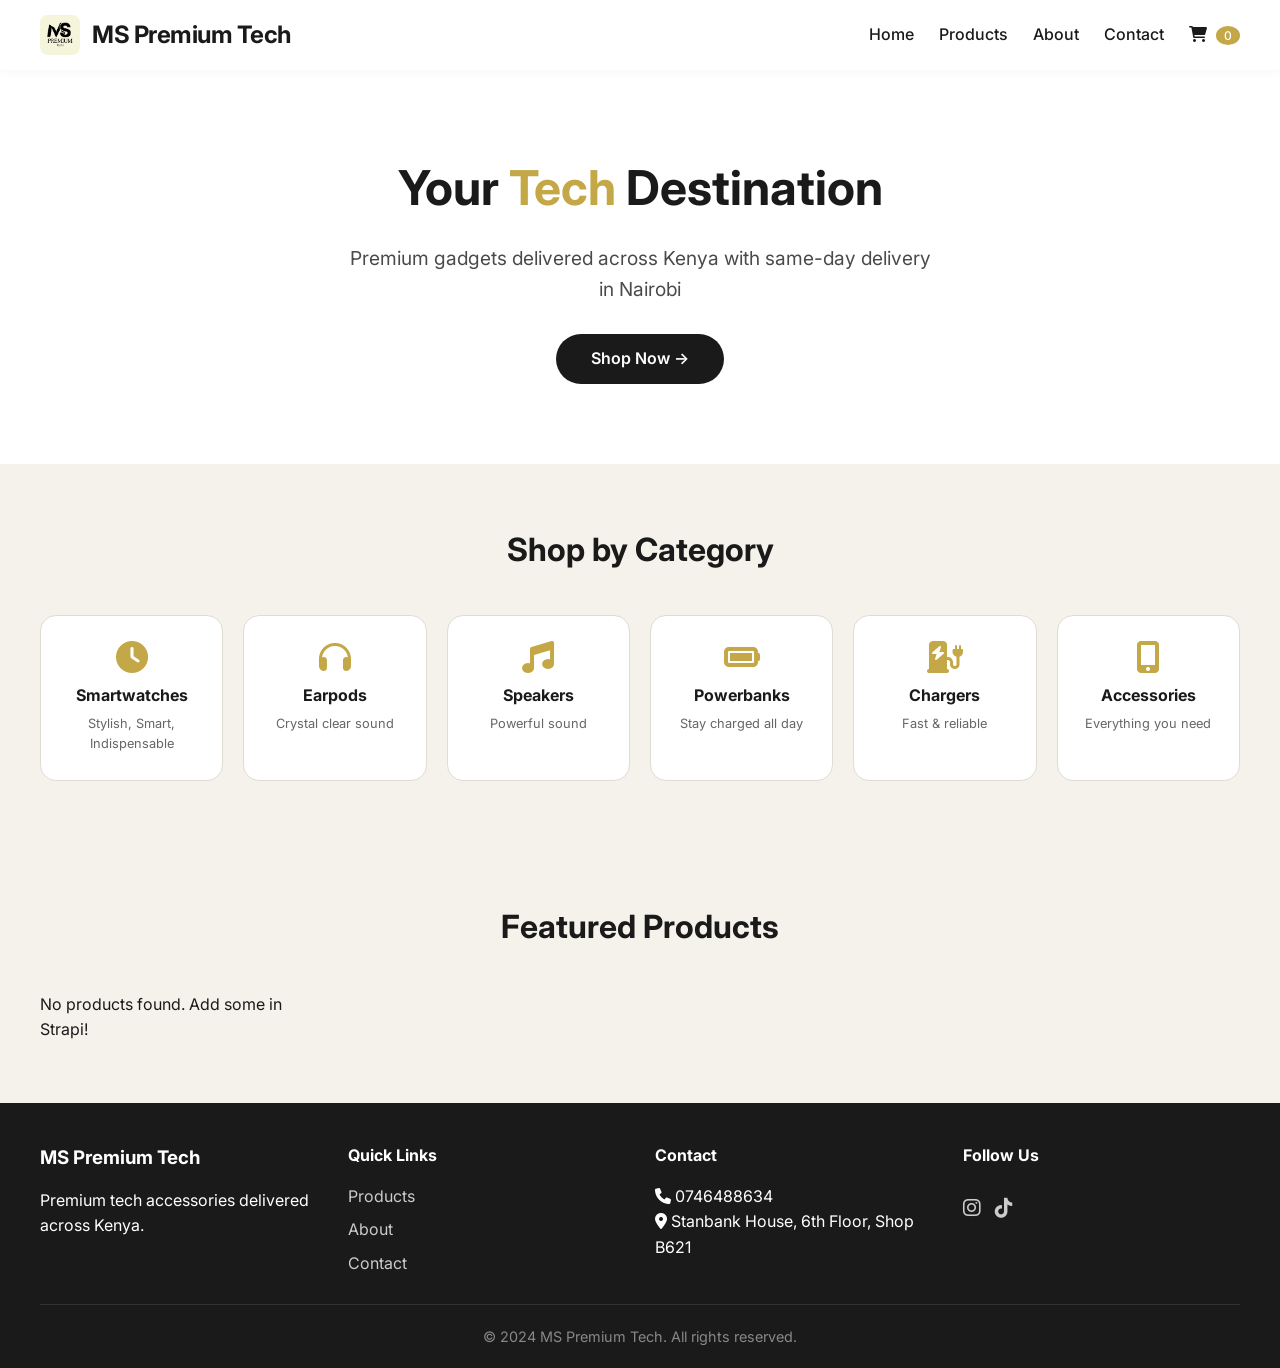
<file: index.html>
<!DOCTYPE html>
<html lang="en">
<head>
    <meta charset="UTF-8">
    <meta name="viewport" content="width=device-width, initial-scale=1.0">
    <title>MS Premium Tech - Premium Tech Accessories</title>
    <link rel="stylesheet" href="style.css">
    <link href="https://fonts.googleapis.com/css2?family=Inter:wght@300;400;500;600;700;800&display=swap" rel="stylesheet">
    <link rel="stylesheet" href="https://cdnjs.cloudflare.com/ajax/libs/font-awesome/6.0.0/css/all.min.css">
</head>
<body>
    <!-- NAVBAR -->
    <header class="navbar">
        <div class="logo-container">
            <img src="images/logo.png" alt="MS Premium Tech Logo" class="logo-image" onerror="this.src='https://placehold.co/40x40/1a1a1a/ffffff?text=MS'">
            <span class="logo-full">MS Premium Tech</span>
        </div>
        <nav>
            <a href="index.html">Home</a>
            <a href="products.html">Products</a>
            <a href="about.html">About</a>
            <a href="contact.html">Contact</a>
            <a href="cart.html" class="cart-link"><i class="fas fa-shopping-cart"></i> <span id="cartCount">0</span></a>
        </nav>
        <button class="mobile-menu-btn" onclick="toggleMobileMenu()"><i class="fas fa-bars"></i></button>
    </header>

    <!-- HERO SECTION -->
    <section class="hero">
        <div class="hero-content">
            <h1>Your <span class="highlight">Tech</span> Destination</h1>
            <p>Premium gadgets delivered across Kenya with same-day delivery in Nairobi</p>
            <a href="products.html" class="cta-btn">Shop Now →</a>
        </div>
    </section>

    <!-- CATEGORIES -->
    <section class="categories">
        <h2>Shop by Category</h2>
        <div class="category-grid">
            <div class="category-card" onclick="filterCategory('smartwatches')">
                <i class="fas fa-clock"></i>
                <h3>Smartwatches</h3>
                <p>Stylish, Smart, Indispensable</p>
            </div>
            <div class="category-card" onclick="filterCategory('earpods')">
                <i class="fas fa-headphones"></i>
                <h3>Earpods</h3>
                <p>Crystal clear sound</p>
            </div>
            <div class="category-card" onclick="filterCategory('speakers')">
                <i class="fas fa-music"></i>
                <h3>Speakers</h3>
                <p>Powerful sound</p>
            </div>
            <div class="category-card" onclick="filterCategory('powerbanks')">
                <i class="fas fa-battery-full"></i>
                <h3>Powerbanks</h3>
                <p>Stay charged all day</p>
            </div>
            <div class="category-card" onclick="filterCategory('chargers')">
                <i class="fas fa-charging-station"></i>
                <h3>Chargers</h3>
                <p>Fast & reliable</p>
            </div>
            <div class="category-card" onclick="filterCategory('accessories')">
                <i class="fas fa-mobile-alt"></i>
                <h3>Accessories</h3>
                <p>Everything you need</p>
            </div>
        </div>
    </section>

    <!-- FEATURED PRODUCTS -->
    <section class="featured-products">
        <h2>Featured Products</h2>
        <div class="product-grid" id="featuredGrid"></div>
    </section>

    <!-- FOOTER -->
    <footer class="footer">
        <div class="footer-content">
            <div class="footer-section">
                <h3>MS Premium Tech</h3>
                <p>Premium tech accessories delivered across Kenya.</p>
            </div>
            <div class="footer-section">
                <h4>Quick Links</h4>
                <a href="products.html">Products</a>
                <a href="about.html">About</a>
                <a href="contact.html">Contact</a>
            </div>
            <div class="footer-section">
                <h4>Contact</h4>
                <p><i class="fas fa-phone"></i> 0746488634</p>
                <p><i class="fas fa-map-marker-alt"></i> Stanbank House, 6th Floor, Shop B621</p>
            </div>
            <div class="footer-section">
                <h4>Follow Us</h4>
                <div class="social-links">
                    <a href="#"><i class="fab fa-instagram"></i></a>
                    <a href="#"><i class="fab fa-tiktok"></i></a>
                </div>
            </div>
        </div>
        <div class="footer-bottom">
            <p>&copy; 2024 MS Premium Tech. All rights reserved.</p>
        </div>
    </footer>

    <script src="script.js"></script>
</body>
</html>
</file>
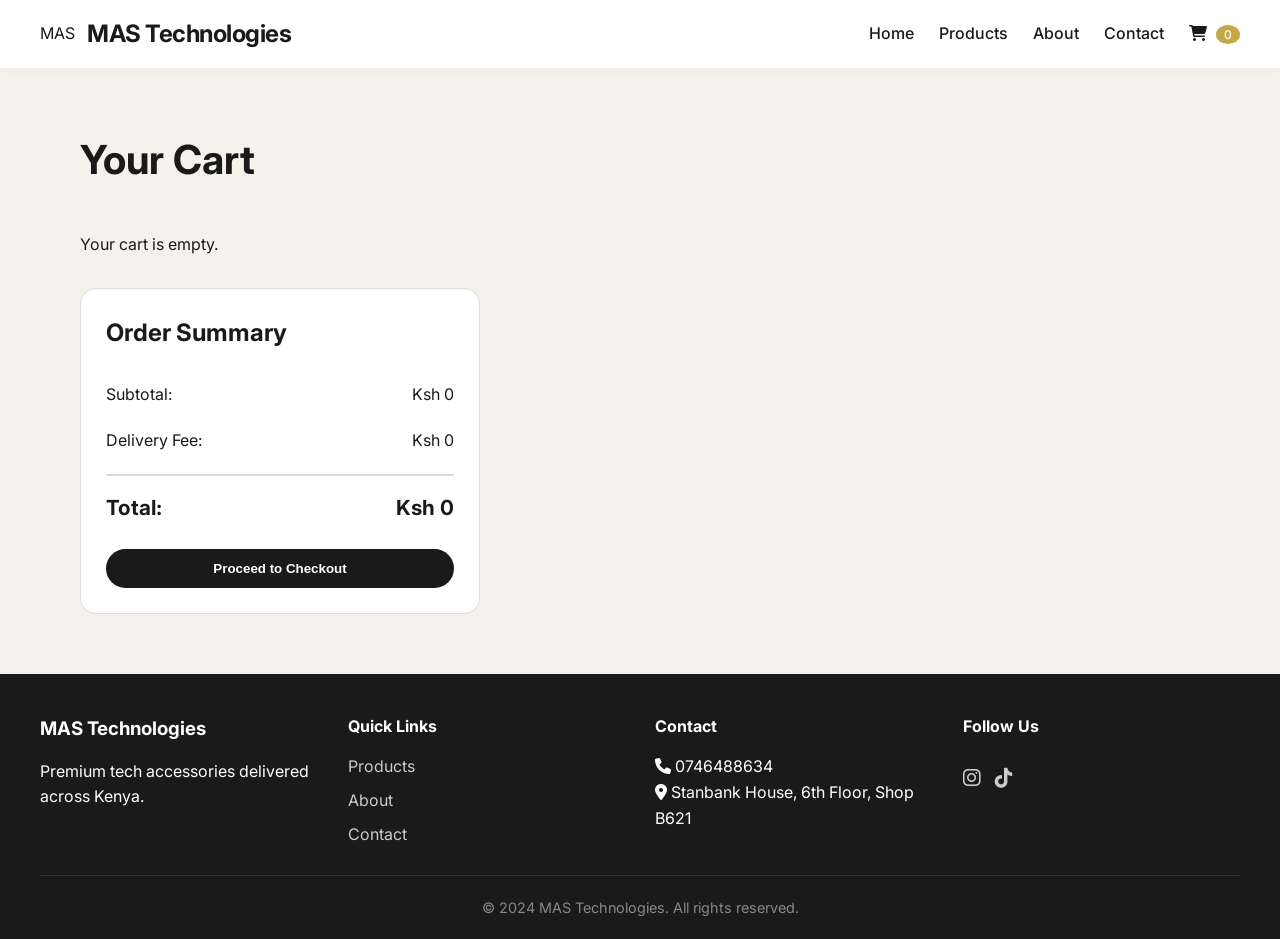
<file: cart.html>
<!DOCTYPE html>
<html lang="en">
<head>
    <meta charset="UTF-8">
    <meta name="viewport" content="width=device-width, initial-scale=1.0">
    <title>Cart - MAS Technologies</title>
    <link rel="stylesheet" href="style.css">
    <link href="https://fonts.googleapis.com/css2?family=Inter:wght@300;400;500;600;700;800&display=swap" rel="stylesheet">
    <link rel="stylesheet" href="https://cdnjs.cloudflare.com/ajax/libs/font-awesome/6.0.0/css/all.min.css">
</head>
<body>
    <header class="navbar">
        <div class="logo-container">
            <div class="logo-square">MAS</div>
            <span class="logo-full">MAS Technologies</span>
        </div>
        <nav>
            <a href="index.html">Home</a>
            <a href="products.html">Products</a>
            <a href="about.html">About</a>
            <a href="contact.html">Contact</a>
            <a href="cart.html" class="cart-link"><i class="fas fa-shopping-cart"></i> <span id="cartCount">0</span></a>
        </nav>
        <button class="mobile-menu-btn" onclick="toggleMobileMenu()"><i class="fas fa-bars"></i></button>
    </header>

    <section class="cart-page">
        <h1>Your Cart</h1>
        <div id="cartItems" class="cart-items"></div>
        <div class="cart-summary">
            <h2>Order Summary</h2>
            <div class="summary-row">
                <span>Subtotal:</span>
                <span id="subtotal">Ksh 0</span>
            </div>
            <div class="summary-row">
                <span>Delivery Fee:</span>
                <span id="deliveryFee">Ksh 0</span>
            </div>
            <div class="summary-row total">
                <span>Total:</span>
                <span id="total">Ksh 0</span>
            </div>
            <button class="btn-primary" onclick="goToCheckout()">Proceed to Checkout</button>
        </div>
    </section>

    <footer class="footer">
        <div class="footer-content">
            <div class="footer-section">
                <h3>MAS Technologies</h3>
                <p>Premium tech accessories delivered across Kenya.</p>
            </div>
            <div class="footer-section">
                <h4>Quick Links</h4>
                <a href="products.html">Products</a>
                <a href="about.html">About</a>
                <a href="contact.html">Contact</a>
            </div>
            <div class="footer-section">
                <h4>Contact</h4>
                <p><i class="fas fa-phone"></i> 0746488634</p>
                <p><i class="fas fa-map-marker-alt"></i> Stanbank House, 6th Floor, Shop B621</p>
            </div>
            <div class="footer-section">
                <h4>Follow Us</h4>
                <div class="social-links">
                    <a href="#"><i class="fab fa-instagram"></i></a>
                    <a href="#"><i class="fab fa-tiktok"></i></a>
                </div>
            </div>
        </div>
        <div class="footer-bottom">
            <p>&copy; 2024 MAS Technologies. All rights reserved.</p>
        </div>
    </footer>

    <script src="script.js"></script>
</body>
</html>
</file>
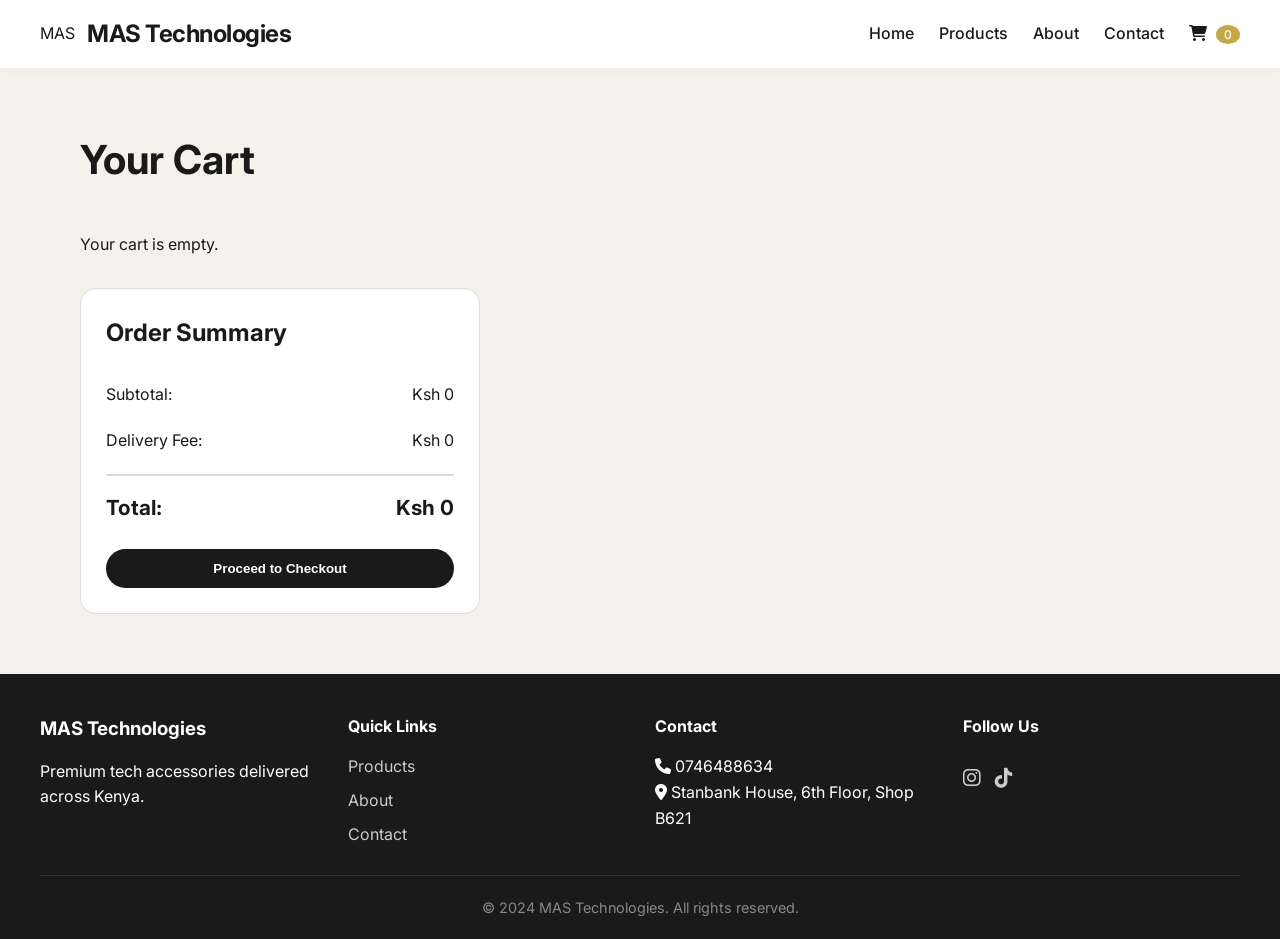
<file: checkout.html>
<!DOCTYPE html>
<html lang="en">
<head>
    <meta charset="UTF-8">
    <meta name="viewport" content="width=device-width, initial-scale=1.0">
    <title>Checkout - MS Premium</title>
    <link rel="stylesheet" href="style.css">
    <link href="https://fonts.googleapis.com/css2?family=Inter:wght@300;400;500;600;700;800&display=swap" rel="stylesheet">
    <link rel="stylesheet" href="https://cdnjs.cloudflare.com/ajax/libs/font-awesome/6.0.0/css/all.min.css">
</head>
<body>
    <header class="navbar">
        <div class="logo-container">
            <img src="images/logo.png" alt="MS Premium Logo" class="logo-image" onerror="this.src='https://placehold.co/40x40/1a1a1a/ffffff?text=MS'">
            <span class="logo-full">MS Premium</span>
        </div>
        <nav>
            <a href="index.html">Home</a>
            <a href="products.html">Products</a>
            <a href="about.html">About</a>
            <a href="contact.html">Contact</a>
            <a href="cart.html" class="cart-link"><i class="fas fa-shopping-cart"></i> <span id="cartCount">0</span></a>
        </nav>
        <button class="mobile-menu-btn" onclick="toggleMobileMenu()"><i class="fas fa-bars"></i></button>
    </header>

    <section class="checkout-page">
        <h1>Checkout</h1>
        <div class="checkout-container">
            <div class="checkout-form">
                <h2>Delivery Information</h2>
                <form id="checkoutForm">
                    <input type="text" id="fullName" placeholder="Full Name" required>
                    <input type="tel" id="phoneNumber" placeholder="Phone Number" required>
                    <input type="text" id="deliveryAddress" placeholder="Delivery Address">
                    <select id="deliveryOption">
                        <option value="pickup">Shop Pickup (Free)</option>
                        <option value="nairobi">Nairobi Delivery (Ksh 200)</option>
                        <option value="outside">Outside Nairobi (Ksh 500)</option>
                    </select>
                    <button type="submit" class="btn-primary">Place Order</button>
                </form>
            </div>
            <div class="order-summary">
                <h2>Order Summary</h2>
                <div id="orderItems"></div>
                <div class="summary-row">
                    <span>Subtotal:</span>
                    <span id="checkoutSubtotal">Ksh 0</span>
                </div>
                <div class="summary-row">
                    <span>Delivery:</span>
                    <span id="checkoutDelivery">Ksh 0</span>
                </div>
                <div class="summary-row total">
                    <span>Total:</span>
                    <span id="checkoutTotal">Ksh 0</span>
                </div>
                <div class="payment-info">
                    <h3>M-Pesa Payment</h3>
                    <p>Pay to Till Number: <strong>3248421</strong></p>
                    <p>Business Name: <strong>Suhail Mohamed Hassan</strong></p>
                </div>
            </div>
        </div>
    </section>

    <footer class="footer">
        <div class="footer-content">
            <div class="footer-section">
                <h3>MS Premium</h3>
                <p>Premium tech accessories delivered across Kenya.</p>
            </div>
            <div class="footer-section">
                <h4>Quick Links</h4>
                <a href="products.html">Products</a>
                <a href="about.html">About</a>
                <a href="contact.html">Contact</a>
            </div>
            <div class="footer-section">
                <h4>Contact</h4>
                <p><i class="fas fa-phone"></i> 0746488634</p>
                <p><i class="fas fa-map-marker-alt"></i> Stanbank House, 6th Floor, Shop B621</p>
            </div>
            <div class="footer-section">
                <h4>Follow Us</h4>
                <div class="social-links">
                    <a href="https://www.instagram.com/ms.premiumtech" target="_blank"><i class="fab fa-instagram"></i> Instagram</a>
                    <a href="https://www.tiktok.com/@ms.premiumtech" target="_blank"><i class="fab fa-tiktok"></i> TikTok</a>
                </div>
            </div>
        </div>
        <div class="footer-bottom">
            <p>&copy; 2024 MS Premium. All rights reserved.</p>
        </div>
    </footer>

    <script src="script.js"></script>
</body>
</html>
</file>
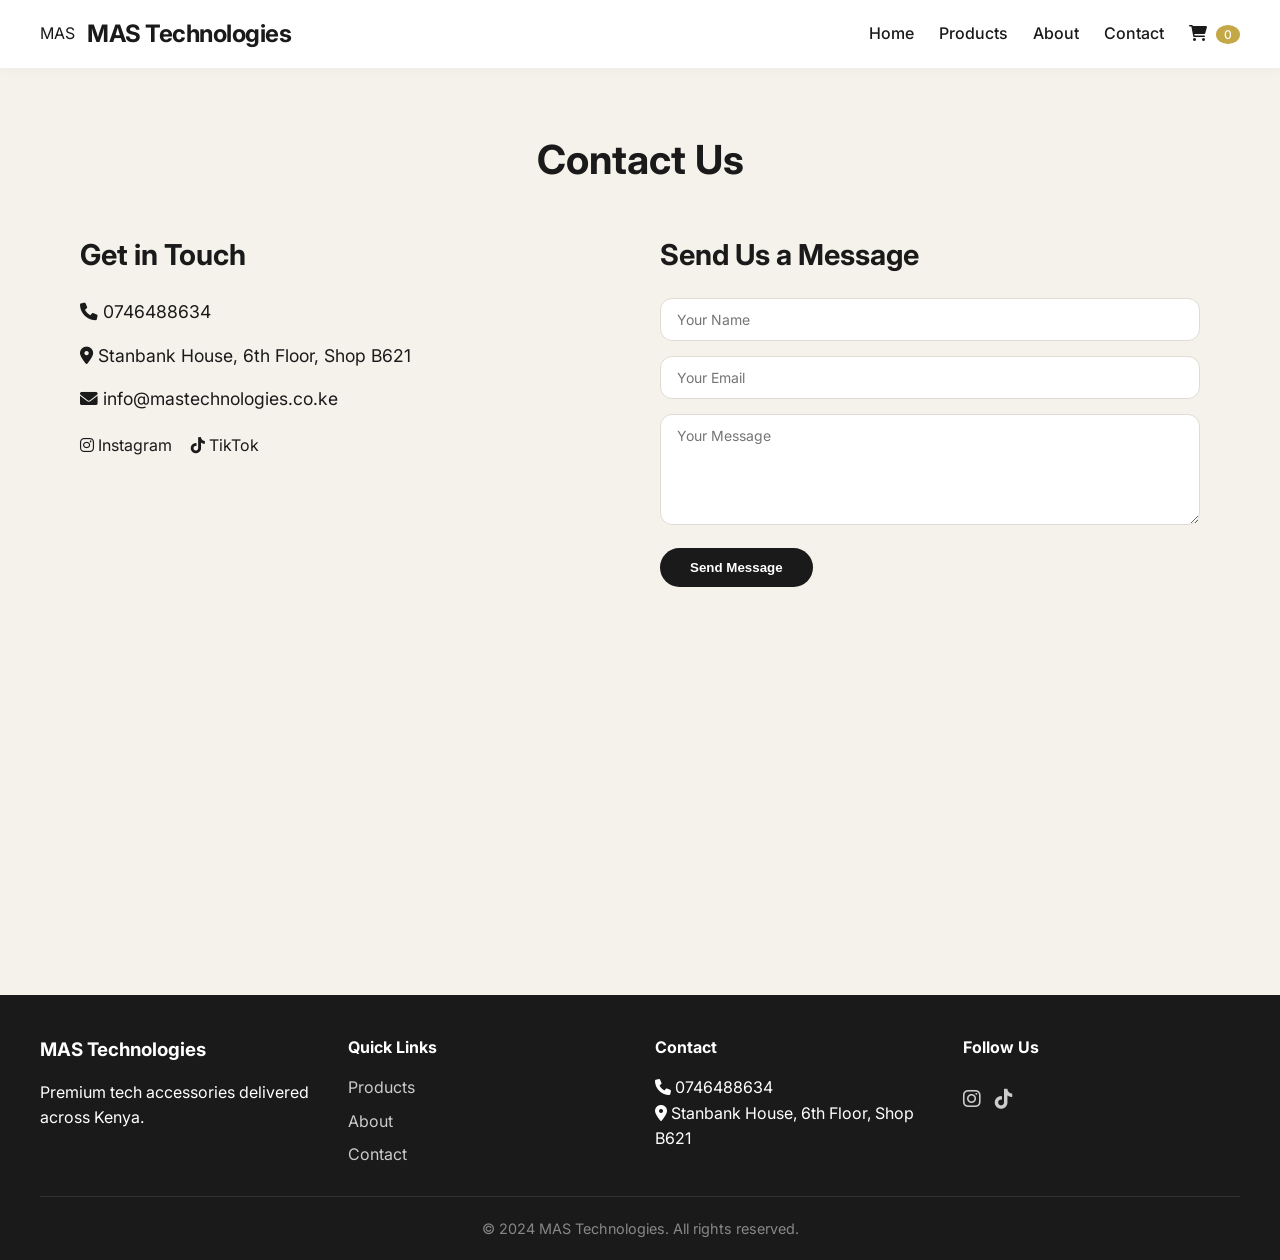
<file: contact.html>
<!DOCTYPE html>
<html lang="en">
<head>
    <meta charset="UTF-8">
    <meta name="viewport" content="width=device-width, initial-scale=1.0">
    <title>Contact - MAS Technologies</title>
    <link rel="stylesheet" href="style.css">
    <link href="https://fonts.googleapis.com/css2?family=Inter:wght@300;400;500;600;700;800&display=swap" rel="stylesheet">
    <link rel="stylesheet" href="https://cdnjs.cloudflare.com/ajax/libs/font-awesome/6.0.0/css/all.min.css">
</head>
<body>
    <header class="navbar">
        <div class="logo-container">
            <div class="logo-square">MAS</div>
            <span class="logo-full">MAS Technologies</span>
        </div>
        <nav>
            <a href="index.html">Home</a>
            <a href="products.html">Products</a>
            <a href="about.html">About</a>
            <a href="contact.html">Contact</a>
            <a href="cart.html" class="cart-link"><i class="fas fa-shopping-cart"></i> <span id="cartCount">0</span></a>
        </nav>
        <button class="mobile-menu-btn" onclick="toggleMobileMenu()"><i class="fas fa-bars"></i></button>
    </header>

    <section class="contact-page">
        <h1>Contact Us</h1>
        <div class="contact-content">
            <div class="contact-info">
                <h2>Get in Touch</h2>
                <p><i class="fas fa-phone"></i> 0746488634</p>
                <p><i class="fas fa-map-marker-alt"></i> Stanbank House, 6th Floor, Shop B621</p>
                <p><i class="fas fa-envelope"></i> info@mastechnologies.co.ke</p>
                <div class="social-links">
                    <a href="#"><i class="fab fa-instagram"></i> Instagram</a>
                    <a href="#"><i class="fab fa-tiktok"></i> TikTok</a>
                </div>
            </div>
            <div class="contact-form">
                <h2>Send Us a Message</h2>
                <form id="contactForm">
                    <input type="text" placeholder="Your Name" required>
                    <input type="email" placeholder="Your Email" required>
                    <textarea placeholder="Your Message" rows="5" required></textarea>
                    <button type="submit" class="btn-primary">Send Message</button>
                </form>
            </div>
        </div>
        <div class="map-container">
            <iframe src="https://www.google.com/maps/embed?pb=!1m18!1m12!1m3!1d15955.123456789!2d36.8167!3d-1.2833!2m3!1f0!2f0!3f0!3m2!1i1024!2i768!4f13.1!3m3!1m2!1s0x182f10d123456789%3A0x123456789abc!2sStanbank%20House!5e0!3m2!1sen!2ske!4v1234567890" width="100%" height="300" style="border:0;" allowfullscreen="" loading="lazy"></iframe>
        </div>
    </section>

    <footer class="footer">
        <div class="footer-content">
            <div class="footer-section">
                <h3>MAS Technologies</h3>
                <p>Premium tech accessories delivered across Kenya.</p>
            </div>
            <div class="footer-section">
                <h4>Quick Links</h4>
                <a href="products.html">Products</a>
                <a href="about.html">About</a>
                <a href="contact.html">Contact</a>
            </div>
            <div class="footer-section">
                <h4>Contact</h4>
                <p><i class="fas fa-phone"></i> 0746488634</p>
                <p><i class="fas fa-map-marker-alt"></i> Stanbank House, 6th Floor, Shop B621</p>
            </div>
            <div class="footer-section">
                <h4>Follow Us</h4>
                <div class="social-links">
                    <a href="#"><i class="fab fa-instagram"></i></a>
                    <a href="#"><i class="fab fa-tiktok"></i></a>
                </div>
            </div>
        </div>
        <div class="footer-bottom">
            <p>&copy; 2024 MAS Technologies. All rights reserved.</p>
        </div>
    </footer>

    <script src="script.js"></script>
</body>
</html>
</file>
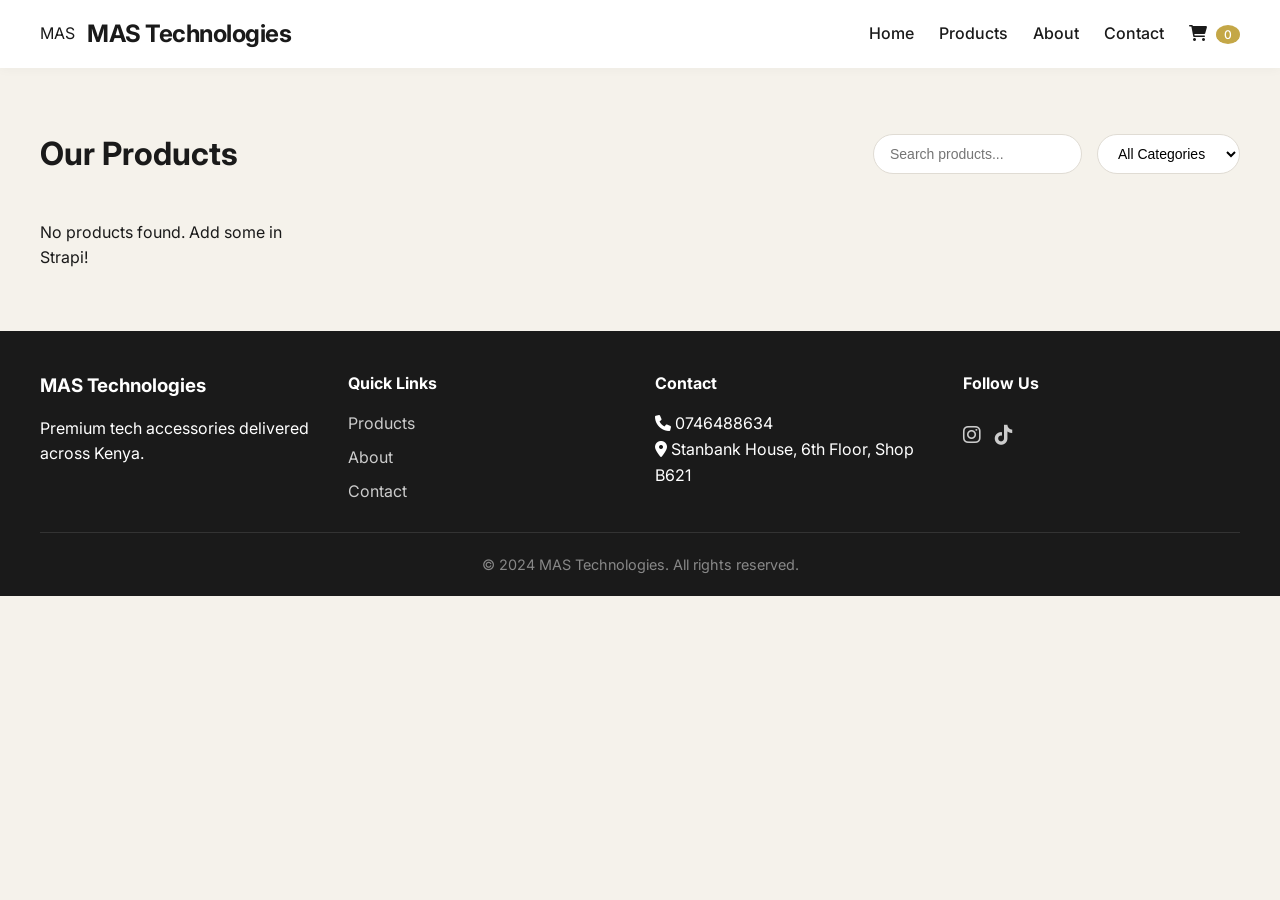
<file: products.html>
<!DOCTYPE html>
<html lang="en">
<head>
    <meta charset="UTF-8">
    <meta name="viewport" content="width=device-width, initial-scale=1.0">
    <title>Products - MAS Technologies</title>
    <link rel="stylesheet" href="style.css">
    <link href="https://fonts.googleapis.com/css2?family=Inter:wght@300;400;500;600;700;800&display=swap" rel="stylesheet">
    <link rel="stylesheet" href="https://cdnjs.cloudflare.com/ajax/libs/font-awesome/6.0.0/css/all.min.css">
</head>
<body>
    <header class="navbar">
        <div class="logo-container">
            <div class="logo-square">MAS</div>
            <span class="logo-full">MAS Technologies</span>
        </div>
        <nav>
            <a href="index.html">Home</a>
            <a href="products.html">Products</a>
            <a href="about.html">About</a>
            <a href="contact.html">Contact</a>
            <a href="cart.html" class="cart-link"><i class="fas fa-shopping-cart"></i> <span id="cartCount">0</span></a>
        </nav>
        <button class="mobile-menu-btn" onclick="toggleMobileMenu()"><i class="fas fa-bars"></i></button>
    </header>

    <section class="products-page">
        <div class="products-header">
            <h1>Our Products</h1>
            <div class="search-filter">
                <input type="text" id="searchInput" placeholder="Search products...">
                <select id="categoryFilter">
                    <option value="all">All Categories</option>
                    <option value="smartwatches">Smartwatches</option>
                    <option value="earpods">Earpods</option>
                    <option value="speakers">Speakers</option>
                    <option value="powerbanks">Powerbanks</option>
                    <option value="chargers">Chargers</option>
                    <option value="accessories">Accessories</option>
                </select>
            </div>
        </div>
        <div class="product-grid" id="productGrid"></div>
    </section>

    <footer class="footer">
        <div class="footer-content">
            <div class="footer-section">
                <h3>MAS Technologies</h3>
                <p>Premium tech accessories delivered across Kenya.</p>
            </div>
            <div class="footer-section">
                <h4>Quick Links</h4>
                <a href="products.html">Products</a>
                <a href="about.html">About</a>
                <a href="contact.html">Contact</a>
            </div>
            <div class="footer-section">
                <h4>Contact</h4>
                <p><i class="fas fa-phone"></i> 0746488634</p>
                <p><i class="fas fa-map-marker-alt"></i> Stanbank House, 6th Floor, Shop B621</p>
            </div>
            <div class="footer-section">
                <h4>Follow Us</h4>
                <div class="social-links">
                    <a href="#"><i class="fab fa-instagram"></i></a>
                    <a href="#"><i class="fab fa-tiktok"></i></a>
                </div>
            </div>
        </div>
        <div class="footer-bottom">
            <p>&copy; 2024 MAS Technologies. All rights reserved.</p>
        </div>
    </footer>

    <script src="script.js"></script>
</body>
</html>
</file>
<file: style.css>
/* ========================================
   MS PREMIUM - COMPLETE STYLESHEET
   ======================================== */

* {
    margin: 0;
    padding: 0;
    box-sizing: border-box;
}

body {
    font-family: 'Inter', sans-serif;
    background: #f5f2eb;
    color: #1a1a1a;
    line-height: 1.6;
}

/* ===== NAVBAR ===== */
.navbar {
    display: flex;
    justify-content: space-between;
    align-items: center;
    padding: 15px 40px;
    position: sticky;
    top: 0;
    background: #ffffff;
    box-shadow: 0 2px 10px rgba(0, 0, 0, 0.03);
    z-index: 100;
}

.logo-container {
    display: flex;
    align-items: center;
    gap: 12px;
}

.logo-image {
    width: 40px;
    height: 40px;
    object-fit: contain;
    border-radius: 8px;
}

.logo-full {
    font-size: 1.5rem;
    font-weight: 700;
    color: #1a1a1a;
    letter-spacing: -0.5px;
}

nav {
    display: flex;
    align-items: center;
    gap: 25px;
}

nav a {
    text-decoration: none;
    color: #1a1a1a;
    font-weight: 500;
    transition: color 0.3s;
}

nav a:hover {
    color: #c4a747;
}

.cart-link {
    position: relative;
}

#cartCount {
    background: #c4a747;
    color: #ffffff;
    border-radius: 50%;
    padding: 2px 8px;
    font-size: 12px;
    margin-left: 5px;
}

.mobile-menu-btn {
    display: none;
    background: none;
    border: none;
    font-size: 24px;
    cursor: pointer;
}

/* ===== HERO ===== */
.hero {
    text-align: center;
    padding: 80px 20px;
    background: #ffffff;
}

.hero h1 {
    font-size: 3rem;
    margin-bottom: 1rem;
}

.highlight {
    color: #c4a747;
}

.hero p {
    font-size: 1.2rem;
    color: #4a4a4a;
    max-width: 600px;
    margin: 0 auto 30px;
}

.cta-btn {
    display: inline-block;
    background: #1a1a1a;
    color: #ffffff;
    padding: 12px 35px;
    border-radius: 30px;
    text-decoration: none;
    font-weight: 600;
    transition: all 0.3s;
}

.cta-btn:hover {
    background: #c4a747;
    transform: translateY(-2px);
}

/* ===== CATEGORIES ===== */
.categories {
    padding: 60px 40px;
    background: #f5f2eb;
}

.categories h2 {
    text-align: center;
    font-size: 2rem;
    margin-bottom: 40px;
}

.category-grid {
    display: grid;
    grid-template-columns: repeat(auto-fit, minmax(180px, 1fr));
    gap: 20px;
    max-width: 1200px;
    margin: 0 auto;
}

.category-card {
    background: #ffffff;
    border-radius: 16px;
    padding: 25px 15px;
    text-align: center;
    cursor: pointer;
    transition: all 0.3s;
    border: 1px solid #e0dcd4;
}

.category-card:hover {
    transform: translateY(-5px);
    border-color: #c4a747;
    box-shadow: 0 10px 25px rgba(0, 0, 0, 0.05);
}

.category-card i {
    font-size: 32px;
    color: #c4a747;
    margin-bottom: 10px;
}

.category-card h3 {
    font-size: 1rem;
    margin-bottom: 5px;
}

.category-card p {
    font-size: 0.8rem;
    color: #666;
}

/* ===== PRODUCTS ===== */
.products-page,
.featured-products {
    padding: 60px 40px;
}

.products-header {
    max-width: 1200px;
    margin: 0 auto 40px;
    display: flex;
    justify-content: space-between;
    align-items: center;
    flex-wrap: wrap;
    gap: 20px;
}

.products-header h1 {
    font-size: 2rem;
}

.search-filter {
    display: flex;
    gap: 15px;
    flex-wrap: wrap;
}

.search-filter input,
.search-filter select {
    padding: 10px 16px;
    border-radius: 30px;
    border: 1px solid #e0dcd4;
    font-size: 14px;
    background: #ffffff;
}

.search-filter input:focus,
.search-filter select:focus {
    outline: none;
    border-color: #c4a747;
}

.featured-products h2 {
    text-align: center;
    font-size: 2rem;
    margin-bottom: 40px;
}

.product-grid {
    display: grid;
    grid-template-columns: repeat(auto-fill, minmax(250px, 1fr));
    gap: 25px;
    max-width: 1200px;
    margin: 0 auto;
}

.product-card {
    background: #ffffff;
    border-radius: 16px;
    padding: 15px;
    transition: all 0.3s;
    border: 1px solid #e0dcd4;
}

.product-card:hover {
    transform: translateY(-5px);
    box-shadow: 0 10px 25px rgba(0, 0, 0, 0.05);
    border-color: #c4a747;
}

.product-card img {
    width: 100%;
    aspect-ratio: 1 / 1;
    object-fit: cover;
    border-radius: 12px;
    margin-bottom: 12px;
}

.product-card h3 {
    font-size: 1rem;
    margin-bottom: 5px;
}

.product-card .category-tag {
    font-size: 0.7rem;
    color: #c4a747;
    text-transform: uppercase;
    letter-spacing: 1px;
}

.product-card .price {
    font-size: 1.1rem;
    font-weight: 700;
    color: #1a1a1a;
    margin: 8px 0;
}

.product-card button {
    width: 100%;
    padding: 10px;
    background: #1a1a1a;
    color: #ffffff;
    border: none;
    border-radius: 30px;
    cursor: pointer;
    font-weight: 600;
    transition: background 0.3s;
}

.product-card button:hover {
    background: #c4a747;
}

/* ===== ABOUT PAGE ===== */
.about-page {
    padding: 60px 40px;
    max-width: 1200px;
    margin: 0 auto;
}

.about-page h1 {
    font-size: 2.5rem;
    text-align: center;
    margin-bottom: 40px;
}

.about-content {
    display: grid;
    grid-template-columns: 1fr 1fr;
    gap: 40px;
    align-items: center;
}

.about-text h2 {
    font-size: 1.8rem;
    margin-bottom: 15px;
}

.about-text h3 {
    margin-top: 20px;
    color: #c4a747;
}

.about-text ul {
    list-style: none;
    padding: 0;
}

.about-text ul li {
    padding: 5px 0;
    padding-left: 25px;
    position: relative;
}

.about-text ul li::before {
    content: "✓";
    color: #c4a747;
    position: absolute;
    left: 0;
}

.about-image img {
    width: 100%;
    border-radius: 16px;
}

/* ===== CONTACT PAGE ===== */
.contact-page {
    padding: 60px 40px;
    max-width: 1200px;
    margin: 0 auto;
}

.contact-page h1 {
    font-size: 2.5rem;
    text-align: center;
    margin-bottom: 40px;
}

.contact-content {
    display: grid;
    grid-template-columns: 1fr 1fr;
    gap: 40px;
}

.contact-info h2 {
    font-size: 1.8rem;
    margin-bottom: 20px;
}

.contact-info p {
    margin: 15px 0;
    font-size: 1.1rem;
}

.contact-info .social-links {
    margin-top: 20px;
}

.contact-info .social-links a {
    display: inline-block;
    margin-right: 15px;
    color: #1a1a1a;
    text-decoration: none;
}

.contact-form h2 {
    font-size: 1.8rem;
    margin-bottom: 20px;
}

.contact-form input,
.contact-form textarea {
    width: 100%;
    padding: 12px 16px;
    margin-bottom: 15px;
    border-radius: 12px;
    border: 1px solid #e0dcd4;
    font-family: inherit;
    font-size: 14px;
}

.contact-form input:focus,
.contact-form textarea:focus {
    outline: none;
    border-color: #c4a747;
}

.btn-primary {
    background: #1a1a1a;
    color: #ffffff;
    padding: 12px 30px;
    border: none;
    border-radius: 30px;
    cursor: pointer;
    font-weight: 600;
    transition: background 0.3s;
}

.btn-primary:hover {
    background: #c4a747;
}

.map-container {
    margin-top: 40px;
    border-radius: 16px;
    overflow: hidden;
}

/* ===== CART PAGE ===== */
.cart-page,
.checkout-page {
    padding: 60px 40px;
    max-width: 1200px;
    margin: 0 auto;
}

.cart-page h1,
.checkout-page h1 {
    font-size: 2.5rem;
    margin-bottom: 40px;
}

.cart-items {
    margin-bottom: 30px;
}

.cart-item {
    display: flex;
    justify-content: space-between;
    align-items: center;
    padding: 15px;
    background: #ffffff;
    border-radius: 12px;
    margin-bottom: 10px;
    border: 1px solid #e0dcd4;
}

.cart-item .item-info {
    flex: 1;
}

.cart-item .item-name {
    font-weight: 600;
}

.cart-item .item-price {
    color: #c4a747;
}

.cart-item .remove-btn {
    background: none;
    border: none;
    color: #dc2626;
    cursor: pointer;
    font-size: 18px;
}

.cart-summary,
.order-summary {
    background: #ffffff;
    padding: 25px;
    border-radius: 16px;
    border: 1px solid #e0dcd4;
    max-width: 400px;
}

.cart-summary h2,
.order-summary h2 {
    font-size: 1.5rem;
    margin-bottom: 20px;
}

.summary-row {
    display: flex;
    justify-content: space-between;
    padding: 10px 0;
}

.summary-row.total {
    font-size: 1.3rem;
    font-weight: 700;
    border-top: 2px solid #e0dcd4;
    margin-top: 10px;
    padding-top: 15px;
}

.cart-summary .btn-primary,
.checkout-form .btn-primary {
    width: 100%;
    margin-top: 15px;
}

/* ===== CHECKOUT PAGE ===== */
.checkout-container {
    display: grid;
    grid-template-columns: 1fr 1fr;
    gap: 40px;
}

.checkout-form input,
.checkout-form select {
    width: 100%;
    padding: 12px 16px;
    margin-bottom: 15px;
    border-radius: 12px;
    border: 1px solid #e0dcd4;
    font-family: inherit;
    font-size: 14px;
}

.checkout-form input:focus,
.checkout-form select:focus {
    outline: none;
    border-color: #c4a747;
}

.payment-info {
    margin-top: 20px;
    padding: 15px;
    background: #f5f2eb;
    border-radius: 12px;
    text-align: center;
}

.payment-info h3 {
    color: #c4a747;
    margin-bottom: 10px;
}

/* ===== FOOTER ===== */
.footer {
    background: #1a1a1a;
    color: #ffffff;
    padding: 40px 40px 20px;
}

.footer-content {
    max-width: 1200px;
    margin: 0 auto;
    display: grid;
    grid-template-columns: repeat(auto-fit, minmax(200px, 1fr));
    gap: 30px;
}

.footer-section h3,
.footer-section h4 {
    margin-bottom: 15px;
}

.footer-section a {
    display: block;
    color: #ccc;
    text-decoration: none;
    margin: 8px 0;
    transition: color 0.3s;
}

.footer-section a:hover {
    color: #c4a747;
}

.footer-section .social-links a {
    display: inline-block;
    margin-right: 10px;
    font-size: 20px;
}

.footer-bottom {
    text-align: center;
    padding-top: 20px;
    margin-top: 20px;
    border-top: 1px solid #333;
    font-size: 0.9rem;
    color: #888;
}

/* ===== TOAST ===== */
.toast {
    position: fixed;
    bottom: 80px;
    right: 20px;
    background: #1a1a1a;
    color: #ffffff;
    padding: 10px 16px;
    border-radius: 8px;
    z-index: 1000;
    font-size: 0.9rem;
    animation: slideIn 0.3s;
}

@keyframes slideIn {
    from { opacity: 0; transform: translateX(100px); }
    to { opacity: 1; transform: translateX(0); }
}

/* ===== RESPONSIVE ===== */
@media (max-width: 768px) {
    .navbar {
        padding: 15px 20px;
        flex-wrap: wrap;
    }
    
    nav {
        display: none;
        width: 100%;
        flex-direction: column;
        gap: 10px;
        padding-top: 15px;
    }
    
    nav.open {
        display: flex;
    }
    
    .mobile-menu-btn {
        display: block;
    }
    
    .hero h1 {
        font-size: 2rem;
    }
    
    .categories {
        padding: 40px 20px;
    }
    
    .products-page,
    .featured-products {
        padding: 40px 20px;
    }
    
    .about-content,
    .contact-content,
    .checkout-container {
        grid-template-columns: 1fr;
    }
    
    .about-page,
    .contact-page,
    .cart-page,
    .checkout-page {
        padding: 40px 20px;
    }
    
    .products-header {
        flex-direction: column;
        align-items: stretch;
    }
    
    .search-filter {
        flex-direction: column;
    }
    
    .cart-item {
        flex-wrap: wrap;
    }
}
</file>
